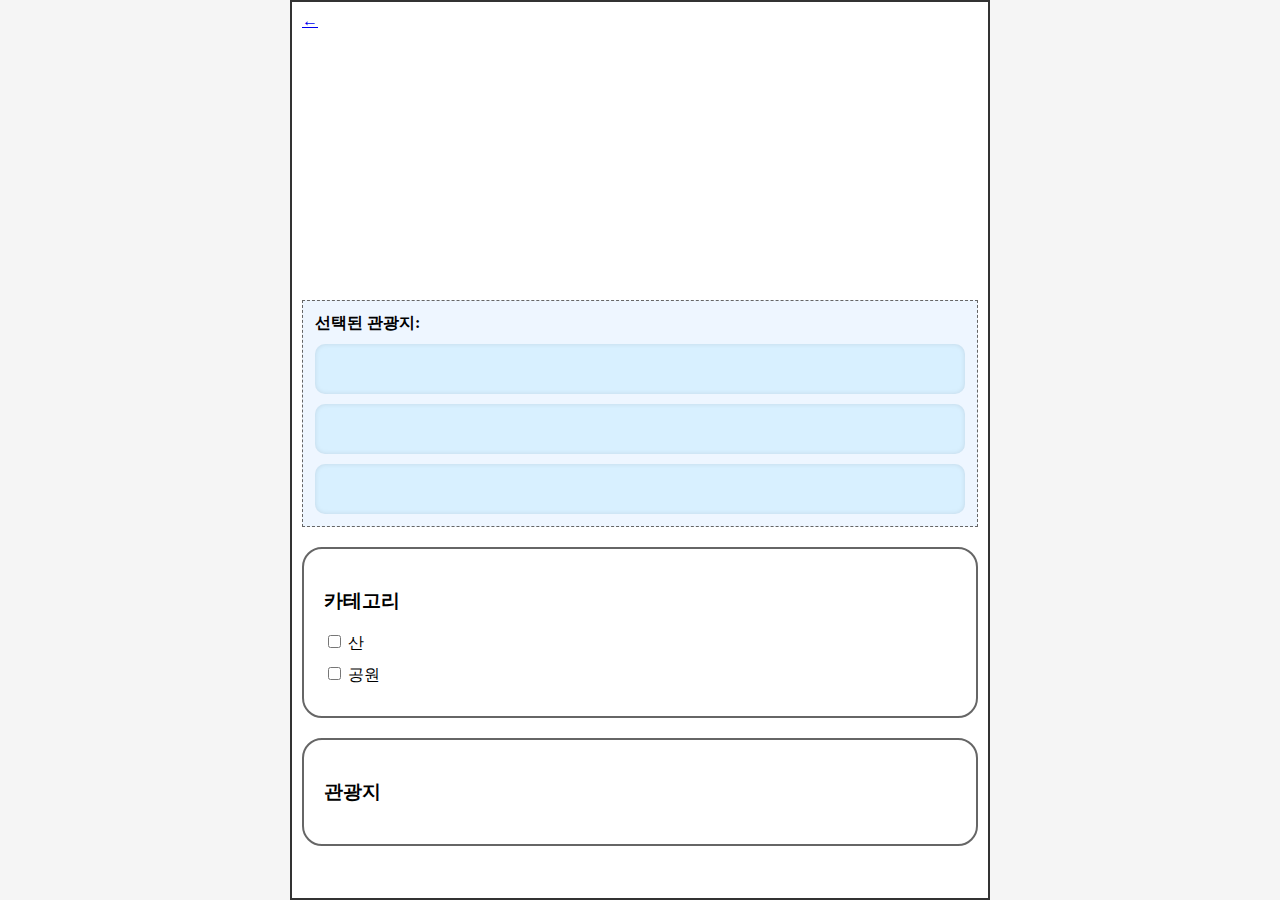
<file: make_route.html>
<!DOCTYPE html>
<html lang="ko">
<head>
  <meta charset="UTF-8" />
  <title>TMAP 관광지도</title>
  <style>
    html, body {
        height: 100%;
        margin: 0;
        display: flex;
        justify-content: center;
        align-items: center;
        background: #f5f5f5;
        }

    .container {
        width: 700px;         /* 최대 너비 제한 (선택사항) */
        height: 900px;
        border: 2px solid #333;
        padding: 10px;
        background-color: white;
        box-sizing: border-box;
        overflow: auto;
        }

    #map_div {
        width: 300px;
        height: 250px; 
        }


    .selected-list {
    margin: 20px 0;
    padding: 12px;
    background: #eef6ff;
    border: 1px dashed #666;
    font-size: 16px;
    }

    .selected-list .slots {
    display: flex;
    flex-direction: column; /* 가로 -> 세로 변경 */
    gap: 10px;
    margin-top: 10px;
    }

    
    .selected-list .selected-slot {
    height: 50px;
    background: #d8f0ff;
    border-radius: 10px;
    line-height: 50px;
    text-align: center;
    cursor: pointer;
    user-select: none;
    font-weight: 600;
    color: #333;
    box-shadow: inset 0 0 5px rgba(0,0,0,0.1);
    }
    .selected-list .selected-slot.empty {
    color: #999;
    font-style: italic;
    }
    .filter-box {
    border: 2px solid #666;
    border-radius: 20px;
    padding: 20px;
    margin-top: 20px;
    font-size: 16px;
    background-color: #fff;
    }

    .filter-box label {
    display: block;
    margin: 10px 0;
    }

  </style>
  <script src="https://apis.openapi.sk.com/tmap/jsv2?version=1&appKey=7lUDZYkLXB2Yw0QuX5aCr7UmyXh9TJ6l2spLvANH"></script>
</head>
<body>
  <div class="container">
    <div class="back-arrow"><a href="javascript:history.back()">←</a></div>
    <div id="map_div"></div>

    <div class="selected-list" id="selectedList">
        <strong>선택된 관광지:</strong>
        <div class="slots">
            <div class="selected-slot" data-index="0"></div>
            <div class="selected-slot" data-index="1"></div>
            <div class="selected-slot" data-index="2"></div>
        </div>
        </div>
    <!-- 카테고리 필터 -->
    <div class="filter-box">
      <h3>카테고리</h3>
      <label><input type="checkbox" value="산"> 산</label>
      <label><input type="checkbox" value="공원"> 공원</label>
    </div>

    <!-- 관광지 필터 -->
    <div class="filter-box" id="poiBox">
      <h3>관광지</h3>
    </div>
  </div>

  <script>
    let map;
    let selectedPoints = {}; // { name: {lat, lon} }
    let markers = {};        // { name: Marker }
    let lineLayer = null;

    const appKey = "7lUDZYkLXB2Yw0QuX5aCr7UmyXh9TJ6l2spLvANH"; // ← 실제 TMAP API 키로 교체

    const POI_DATA = {
      산: [
        { name: "북한산", lat: 37.6584, lon: 126.9862 },
        { name: "관악산", lat: 37.4459, lon: 126.9643 }
      ],
      공원: [
        { name: "서울숲", lat: 37.5445, lon: 127.0373 },
        { name: "올림픽공원", lat: 37.5196, lon: 127.1215 }
      ]
    };

    function initMap() {
        map = new Tmapv2.Map("map_div", {
            center: new Tmapv2.LatLng(37.5665, 126.9780),
            width: "100%",
            height: "400px",  // CSS와 동일하게 맞춤
            zoom: 13
        });
        }

    async function drawRoute() {
        if (lineLayer) lineLayer.setMap(null);

        const names = Object.keys(selectedPoints);
        if (names.length < 2) return;

        const lineArr = [];

        for (let i = 0; i < names.length - 1; i++) {
            const start = selectedPoints[names[i]];
            const end = selectedPoints[names[i + 1]];

            const response = await fetch("https://apis.openapi.sk.com/tmap/routes/pedestrian?version=1&format=json", {
            method: "POST",
            headers: {
                "Content-Type": "application/json",
                "appKey": appKey
            },
            body: JSON.stringify({
                startX: start.lon,
                startY: start.lat,
                endX: end.lon,
                endY: end.lat,
                reqCoordType: "WGS84GEO",
                resCoordType: "WGS84GEO"
            })
            });

            const data = await response.json();

            data.features.forEach(f => {
            if (f.geometry.type === "LineString") {
                f.geometry.coordinates.forEach(coord => {
                lineArr.push(new Tmapv2.LatLng(coord[1], coord[0]));
                });
            }
            });
        }

        lineLayer = new Tmapv2.Polyline({
            path: lineArr,
            strokeColor: "#FF0000",
            strokeWeight: 4,
            map: map
        });
    }


    function updateSelectedList() {
        const slots = document.querySelectorAll(".selected-slot");
        // 빈칸 초기화
        slots.forEach(slot => {
            slot.textContent = "관광지";
            slot.classList.add("empty");
            slot.dataset.place = "";
        });

        // 선택된 관광지를 빈칸에 채우기
        const names = Object.keys(selectedPoints);
        for (let i = 0; i < names.length && i < slots.length; i++) {
            slots[i].textContent = names[i];
            slots[i].classList.remove("empty");
            slots[i].dataset.place = names[i];
        }
        }

        // 슬롯 클릭 시 관광지 해제 기능 추가
        document.getElementById("selectedList").addEventListener("click", (e) => {
        if (e.target.classList.contains("selected-slot") && !e.target.classList.contains("empty")) {
            const name = e.target.dataset.place;
            if (name) {
            toggleMarker({ name });
            }
        }
        });

        function toggleMarker(place) {
        const name = place.name;

        if (markers[name]) {
            markers[name].setMap(null);
            delete markers[name];
            delete selectedPoints[name];
        } else {
            // 빈칸이 3개 뿐이므로 3개 초과 선택 안되게 제한
            if (Object.keys(selectedPoints).length >= 3) {
            alert("최대 3개까지만 선택 가능합니다.");
            return;
            }

            const data = findPlaceByName(name);
            if (!data) return;

            const marker = new Tmapv2.Marker({
            position: new Tmapv2.LatLng(data.lat, data.lon),
            map: map,
            title: name
            });
            markers[name] = marker;
            selectedPoints[name] = data;
            map.setCenter(new Tmapv2.LatLng(data.lat, data.lon));
        }

        updateSelectedList();
        drawRoute();
        updatePOIChecks();
        }

    function findPlaceByName(name) {
      for (const cat in POI_DATA) {
        for (const p of POI_DATA[cat]) {
          if (p.name === name) return p;
        }
      }
      return null;
    }

    function updatePOICheckboxes() {
      const selectedCats = Array.from(document.querySelectorAll('.filter-box input[type="checkbox"]:checked'))
                                .map(cb => cb.value);
      const poiBox = document.getElementById("poiBox");
      poiBox.innerHTML = "<h3>관광지</h3>";

      selectedCats.forEach(cat => {
        (POI_DATA[cat] || []).forEach(place => {
          const label = document.createElement("label");
          const checkbox = document.createElement("input");
          checkbox.type = "checkbox";
          checkbox.value = place.name;
          checkbox.checked = !!selectedPoints[place.name];
          checkbox.onchange = () => toggleMarker(place);
          label.appendChild(checkbox);
          label.append(` ${place.name}`);
          poiBox.appendChild(label);
        });
      });
    }

    function updatePOIChecks() {
      const checkboxes = document.querySelectorAll('#poiBox input[type="checkbox"]');
      checkboxes.forEach(cb => {
        cb.checked = !!selectedPoints[cb.value];
      });
    }

    document.addEventListener("DOMContentLoaded", () => {
      initMap();
      document.querySelectorAll('.filter-box input[type="checkbox"]').forEach(cb => {
        cb.addEventListener("change", updatePOICheckboxes);
      });
    });
  </script>
</body>
</html>
</file>
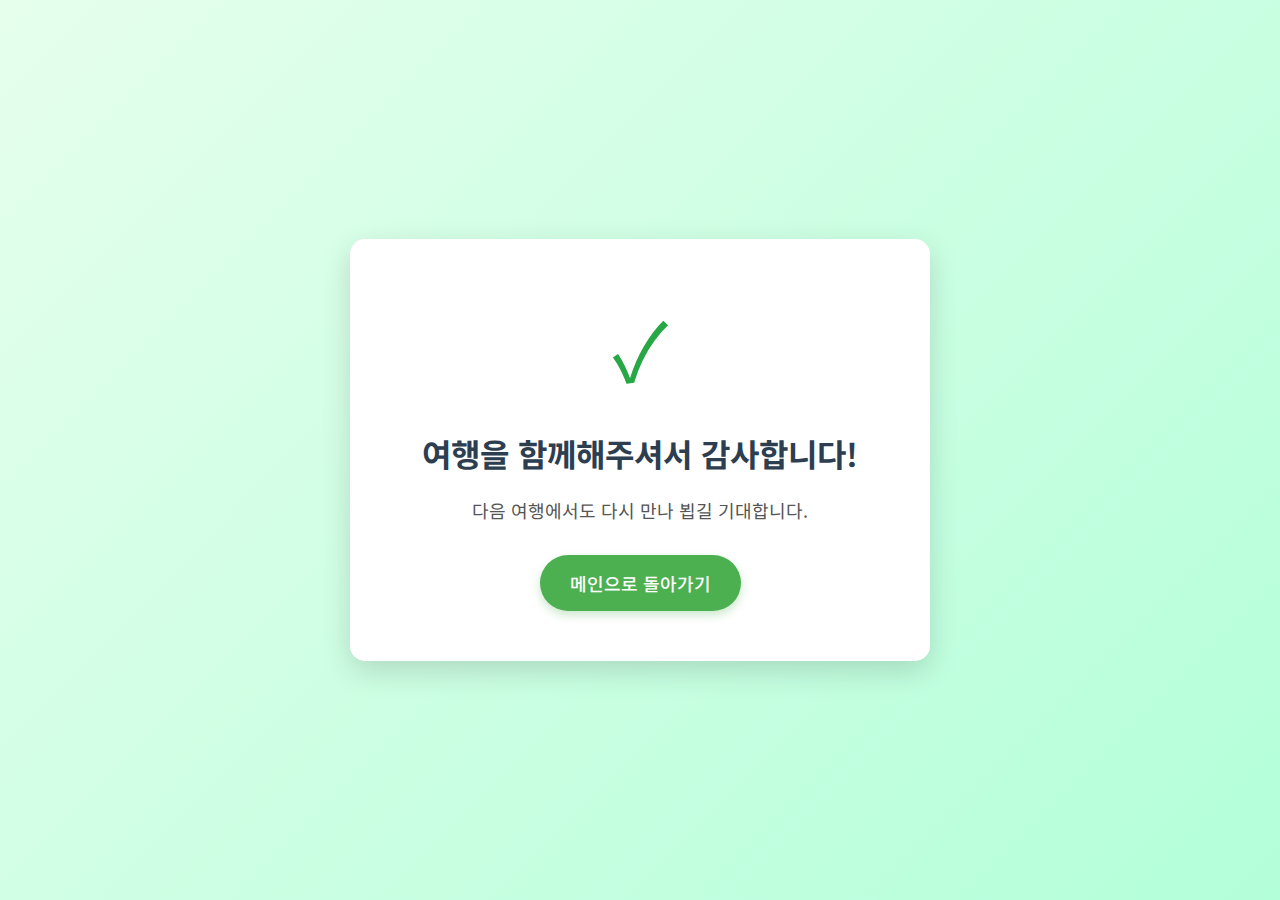
<file: templates/finished.html>
<!DOCTYPE html>
<html lang="ko">
<head>
    <meta charset="UTF-8">
    <meta name="viewport" content="width=device-width, initial-scale=1.0">
    <title>여행 완료</title>
    <link href="https://fonts.googleapis.com/css2?family=Noto+Sans+KR:wght@400;500;700&display=swap" rel="stylesheet">
    <style>
        body {
            font-family: 'Noto Sans KR', Arial, sans-serif;
            margin: 0;
            padding: 0;
            background: linear-gradient(135deg, #e6ffed 0%, #b3ffda 100%); /* 연두색 계열 배경 */
            display: flex;
            justify-content: center;
            align-items: center;
            min-height: 100vh;
            color: #333;
            text-align: center;
        }

        .success-container {
            background-color: white;
            padding: 50px 40px;
            border-radius: 15px;
            box-shadow: 0 10px 30px rgba(0, 0, 0, 0.15);
            max-width: 500px;
            width: 90%;
            animation: fadeInScale 0.8s ease-out; /* 등장 애니메이션 */
        }

        .icon-check {
            font-size: 80px;
            color: #28a745; /* 초록색 체크 마크 */
            margin-bottom: 25px;
            animation: bounceIn 0.8s ease-out; /* 아이콘 바운스 애니메이션 */
        }

        h1 {
            font-size: 32px;
            color: #2c3e50;
            margin-bottom: 20px;
            font-weight: 700;
        }

        p {
            font-size: 18px;
            line-height: 1.6;
            color: #555;
            margin-bottom: 30px;
        }

        .home-button {
            display: inline-block;
            padding: 15px 30px;
            background-color: #4CAF50; /* 버튼 색상: 은은한 연두색 계열로 변경 */
            color: white;
            text-decoration: none;
            border-radius: 50px; /* 아주 둥근 버튼 */
            font-size: 18px;
            font-weight: 500;
            transition: background-color 0.3s ease, transform 0.2s ease;
            box-shadow: 0 4px 10px rgba(76, 175, 80, 0.3); /* 그림자 색상도 버튼에 맞게 변경 */
        }

        .home-button:hover {
            background-color: #45a049; /* 호버 시 더 진한 연두색 계열로 변경 */
            transform: translateY(-3px); /* 약간 위로 떠오르는 효과 */
        }

        /* 애니메이션 키프레임 */
        @keyframes fadeInScale {
            from { opacity: 0; transform: scale(0.9); }
            to { opacity: 1; transform: scale(1); }
        }

        @keyframes bounceIn {
            0%, 20%, 40%, 60%, 80%, 100% {
                animation-timing-function: cubic-bezier(0.215, 0.610, 0.355, 1.000);
            }
            0% {
                opacity: 0;
                transform: scale3d(0.3, 0.3, 0.3);
            }
            20% {
                transform: scale3d(1.1, 1.1, 1.1);
            }
            40% {
                transform: scale3d(0.9, 0.9, 0.9);
            }
            60% {
                opacity: 1;
                transform: scale3d(1.03, 1.03, 1.03);
            }
            80% {
                transform: scale3d(0.97, 0.97, 0.97);
            }
            100% {
                opacity: 1;
                transform: scale3d(1, 1, 1);
            }
        }
    </style>
</head>
<body>
    <div class="success-container">
        <!-- 체크 마크 아이콘 (유니코드 문자) -->
        <div class="icon-check">✓</div>
        <h1>여행을 함께해주셔서 감사합니다!</h1>
        <p>다음 여행에서도 다시 만나 뵙길 기대합니다.</p>
        <a href="/" class="home-button">메인으로 돌아가기</a>
    </div>
</body>
</html>
</file>
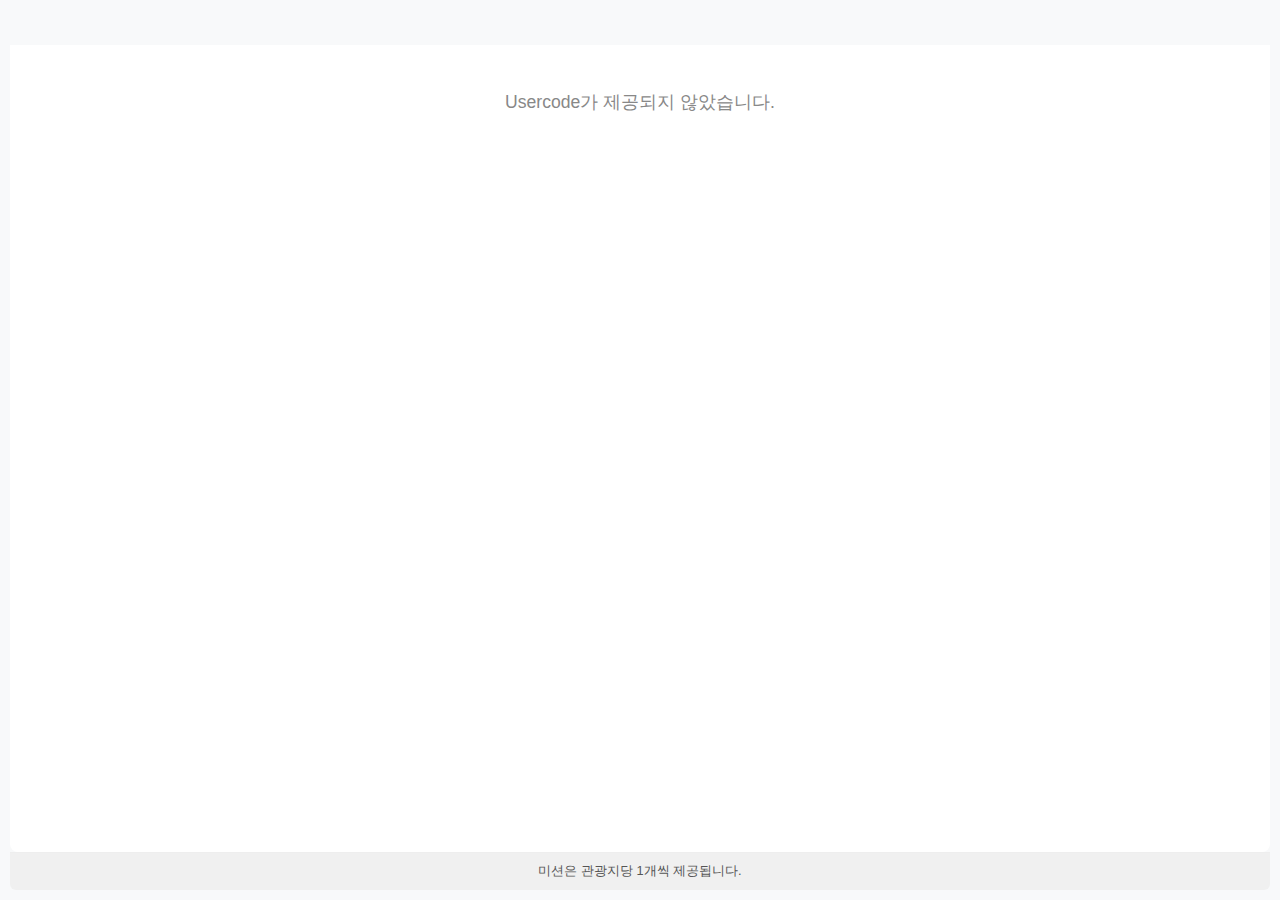
<file: templates/mission.html>
<!DOCTYPE html>
<html lang="ko">
<head>
    <meta charset="UTF-8">
    <meta name="viewport" content="width=device-width, initial-scale=1.0">
    <title>나의 미션</title>
    <style>
        body {
            font-family: Arial, sans-serif;
            margin: 0;
            padding: 45px 10px 10px 10px;
            box-sizing: border-box;
            background-color: #f8f9fa;
            height: 100vh;
            display: flex;
            flex-direction: column;
        }

        .mission-container {
            flex-grow: 1;
            overflow-y: auto;
            padding: 15px;
            background-color: white;
            border-radius: 0 0 8px 8px;
        }

        .mission-item {
            background-color: #ffffff;
            border: 1px solid #e0e0e0;
            border-radius: 8px;
            padding: 20px;
            margin-bottom: 20px;
            box-shadow: 0 2px 4px rgba(0, 0, 0, 0.05);
            position: relative;
            overflow: hidden;
        }

        .mission-completed-overlay {
            position: absolute;
            top: 0;
            left: 0;
            width: 100%;
            height: 100%;
            background-color: rgba(40, 167, 69, 0.3);
            display: flex;
            align-items: center;
            justify-content: center;
            opacity: 0;
            transition: opacity 0.3s ease-in-out;
            pointer-events: none;
            z-index: 1;
        }

        .mission-completed-overlay::after {
            content: '✔';
            font-size: 100px;
            color: rgba(255, 255, 255, 0.7);
            font-weight: bold;
        }

        .mission-item.completed .mission-completed-overlay {
            opacity: 1;
        }

        .mission-failed-overlay {
            position: absolute;
            top: 0;
            left: 0;
            width: 100%;
            height: 100%;
            background-color: rgba(220, 53, 69, 0.3); /* Reddish transparent background */
            display: flex;
            align-items: center;
            justify-content: center;
            opacity: 0;
            transition: opacity 0.3s ease-in-out;
            pointer-events: none;
            z-index: 1;
        }

        .mission-failed-overlay::after {
            content: '✖'; /* X mark */
            font-size: 100px;
            color: rgba(255, 255, 255, 0.7);
            font-weight: bold;
        }

        .mission-item.failed .mission-failed-overlay {
            opacity: 1;
        }


        .mission-site-info {
            text-align: center;
            margin-bottom: 15px;
            width: 100%;
        }

        .mission-site-image {
            width: 100%;
            max-width: 250px;
            height: auto;
            aspect-ratio: 16 / 9;
            object-fit: cover;
            border-radius: 6px;
            margin-bottom: 10px;
            background-color: #e9ecef;
        }
        .site-image-placeholder {
            width: 100%;
            max-width: 250px;
            height: 140px;
            background-color: #e9ecef;
            border-radius: 6px;
            display: flex;
            align-items: center;
            justify-content: center;
            color: #adb5bd;
            font-size: 14px;
            margin: 0 auto 10px auto;
        }

        .mission-site-name {
            font-size: 1.2em;
            color: #333;
            font-weight: bold;
            margin-bottom: 15px;
        }

        .mission-details {
            position: relative;
            z-index: 2;
        }

        .mission-details h4 {
            font-size: 1.1em;
            color: #4A90E2;
            margin-top: 0;
            margin-bottom: 8px;
            font-weight: bold;
        }

        .mission-details p {
            font-size: 0.95em;
            color: #555;
            line-height: 1.6;
            margin-bottom: 15px;
        }

        .mission-waiting-message-container {
            text-align: center;
            padding: 25px 15px;
            background-color: #f8f9fa;
            border: 1px dashed #dee2e6;
            border-radius: 6px;
            margin-top: 10px;
            position: relative;
            z-index: 2;
        }
        .mission-waiting-message-container p {
            font-size: 1.1em;
            font-weight: bold;
            color: #495057;
            margin-top: 0;
            margin-bottom: 8px;
        }
        .mission-waiting-message-container span {
            font-size: 0.9em;
            color: #6c757d;
        }

        .mission-action-buttons {
            display: flex;
            gap: 10px; /* Spacing between buttons */
            margin-top: 15px;
        }

        .mission-action-buttons button {
            flex-grow: 1; /* Make buttons take equal width */
            padding: 10px 15px;
            border: none;
            border-radius: 5px;
            cursor: pointer;
            font-size: 0.9em;
            transition: background-color 0.3s ease;
            text-align: center;
            font-weight: bold;
            color: white;
        }

        .mission-action-buttons .success-button { background-color: #28a745; } /* Green */
        .mission-action-buttons .success-button:hover { background-color: #218838; }
        .mission-action-buttons .fail-button { background-color: #dc3545; } /* Red */
        .mission-action-buttons .fail-button:hover { background-color: #c82333; }


        .mission-final-status {
            text-align: center;
            font-weight: bold;
            padding: 10px;
            border-radius: 5px;
            margin-top: 15px;
        }
        .mission-final-status.succeeded {
            background-color: #e9f7ef; /* Light green */
            color: #1f7a3c; /* Dark green */
            border: 1px solid #a6d7b5;
        }
        .mission-final-status.failed {
            background-color: #fdecea; /* Light red */
            color: #b32d2d; /* Dark red */
            border: 1px solid #f5b0b0;
        }


        .no-missions, .loading {
            text-align: center;
            color: #888;
            padding: 30px;
            font-size: 1.1em;
        }

        .mission-footer {
            padding: 10px;
            border-top: 1px solid #eee;
            background-color: #f0f0f0;
            text-align: center;
            flex-shrink: 0;
            font-size: 0.8em;
            color: #555;
            border-radius: 0 0 6px 6px;
        }
    </style>
</head>
<body>
    <div class="mission-container">
        <div class="loading" id="loadingMessage">미션 정보를 불러오는 중...</div>
        <div id="missionList">
            </div>
        <div class="no-missions" id="noMissionsMessage" style="display: none;">현재 진행 중인 미션이 없습니다.</div>
    </div>
    <div class="mission-footer">
        미션은 관광지당 1개씩 제공됩니다.
    </div>

    <script>
        const missionListDiv = document.getElementById('missionList');
        const loadingMessage = document.getElementById('loadingMessage');
        const noMissionsMessage = document.getElementById('noMissionsMessage');
        const urlParams = new URLSearchParams(window.location.search);
        const usercode = urlParams.get('usercode');

        function renderMissions(missionsData) {
            missionListDiv.innerHTML = '';
            let hasValidMissions = false;

            missionsData.forEach((mission) => {
                // Check if this mission slot is actually processable
                if (mission && ( (typeof mission.id === 'number' && mission.id > 0) || (mission.id === null && mission.title === "미션 정보를 찾을 수 없습니다.") ) ) {
                    hasValidMissions = true;
                    const missionItem = document.createElement('div');
                    missionItem.className = 'mission-item';

                    // Add overlays (always present in DOM, visibility controlled by CSS classes on missionItem)
                    const successOverlay = document.createElement('div');
                    successOverlay.className = 'mission-completed-overlay';
                    missionItem.appendChild(successOverlay);

                    const failOverlay = document.createElement('div');
                    failOverlay.className = 'mission-failed-overlay';
                    missionItem.appendChild(failOverlay);

                    // Site Info
                    const siteInfoDiv = document.createElement('div');
                    siteInfoDiv.className = 'mission-site-info';
                    let siteImageHTML = '';
                    if (mission.site_image) {
                        siteImageHTML = `<img src="${mission.site_image}" alt="${mission.site_name || '관광지 이미지'}" class="mission-site-image">`;
                    } else {
                        siteImageHTML = `<div class="site-image-placeholder">이미지 없음</div>`;
                    }
                    siteInfoDiv.innerHTML = siteImageHTML + `<div class="mission-site-name">${mission.site_name || '관광지 정보 없음'}</div>`;
                    missionItem.appendChild(siteInfoDiv);

                    const missionContentContainer = document.createElement('div');
                    missionItem.appendChild(missionContentContainer);

                    // Logic based on tourist_site_status (관광지 상태 우선 확인)
                    if (typeof mission.tourist_site_status === 'number' && mission.tourist_site_status === 0) {
                        // Site is "waiting". Mission locked, no overlays.
                        missionItem.classList.remove('completed', 'failed'); // 중요: 오버레이 숨김

                        missionContentContainer.className = 'mission-waiting-message-container';
                        if (mission.id === null) { // "Mission not found" placeholder
                             missionContentContainer.innerHTML = `
                                <p>- 미션 정보 준비중 -</p>
                                <span>(해당 관광지 방문 후 확인해주세요.)</span>
                            `;
                        } else { // Regular mission
                            missionContentContainer.innerHTML = `
                                <p>- 미션 대기중 -</p>
                                <span>(해당 관광지 방문 후 미션 내용이 활성화됩니다.)</span>
                            `;
                        }
                    } else {
                        // Site is not "waiting". Display based on mission.confirmed_status.
                        // Apply overlay classes first
                        if (mission.confirmed_status === 1) {
                            missionItem.classList.add('completed');
                            missionItem.classList.remove('failed'); // Ensure only one state class
                        } else if (mission.confirmed_status === 3) {
                            missionItem.classList.add('failed');
                            missionItem.classList.remove('completed'); // Ensure only one state class
                        } else { // confirmed_status is 0 or other
                            missionItem.classList.remove('completed', 'failed');
                        }

                        // Then set content (details, buttons, or final messages)
                        missionContentContainer.className = 'mission-details';
                        missionContentContainer.innerHTML = `
                            <h4>${mission.title || (mission.id === null ? '미션 정보를 찾을 수 없습니다.' : '미션 제목 없음')}</h4>
                            <p>${mission.content || (mission.id === null ? '정상적인 미션 정보를 불러올 수 없습니다.' : '')}</p>
                        `;

                        // *** 여기가 수정된 조건입니다 ***
                        if (mission.id !== null && mission.confirmed_status === 0 && (mission.tourist_site_status === 2 || mission.tourist_site_status === 1)) {
                            // Actionable buttons for valid, pending missions where site is active (2) or completed (1)
                            const buttonsDiv = document.createElement('div');
                            buttonsDiv.className = 'mission-action-buttons';
                            buttonsDiv.innerHTML = `
                                <button class="success-button"
                                        data-mission-number="${mission.mission_number}"
                                        data-usercode="${usercode}"
                                        data-action="succeed">
                                    미션 성공
                                </button>
                                <button class="fail-button"
                                        data-mission-number="${mission.mission_number}"
                                        data-usercode="${usercode}"
                                        data-action="fail">
                                    미션 실패
                                </button>
                            `;
                            missionContentContainer.appendChild(buttonsDiv);
                        } else if (mission.confirmed_status === 1) {
                            const statusMsg = document.createElement('div');
                            statusMsg.className = 'mission-final-status succeeded';
                            statusMsg.textContent = '미션 성공함';
                            missionContentContainer.appendChild(statusMsg);
                        } else if (mission.confirmed_status === 3) {
                            const statusMsg = document.createElement('div');
                            statusMsg.className = 'mission-final-status failed';
                            statusMsg.textContent = '미션 실패함';
                            missionContentContainer.appendChild(statusMsg);
                        }
                    }
                    missionListDiv.appendChild(missionItem);
                }
            });

            if (!hasValidMissions) {
                noMissionsMessage.style.display = 'block';
            } else {
                noMissionsMessage.style.display = 'none';
            }
            addEventListenersToButtons();
        }

        function addEventListenersToButtons() {
            document.querySelectorAll('.mission-action-buttons button').forEach(button => {
                button.addEventListener('click', function () {
                    const currentUsercode = this.dataset.usercode;
                    const missionNumber = parseInt(this.dataset.missionNumber);
                    const action = this.dataset.action;
                    let newStatusValue;

                    if (action === 'succeed') {
                        newStatusValue = 1;
                    } else if (action === 'fail') {
                        newStatusValue = 3;
                    } else {
                        console.error('Unknown action:', action);
                        return;
                    }

                    fetch('/update_mission_status', {
                        method: 'POST',
                        headers: { 'Content-Type': 'application/json', },
                        body: JSON.stringify({
                            usercode: currentUsercode,
                            mission_number: missionNumber,
                            new_status: newStatusValue
                        }),
                    })
                    .then(response => {
                        if (!response.ok) {
                            return response.text().then(text => {
                                throw new Error(`서버 응답 오류: ${response.status} ${response.statusText}. 내용: ${text}`);
                            });
                        }
                        return response.json().catch(jsonError => {
                            console.error('JSON 파싱 오류:', jsonError);
                            throw new Error('서버 응답을 JSON으로 파싱하는 데 실패했습니다.');
                        });
                    })
                    .then(updateData => {
                        if (updateData.success) {
                            fetchMissionDataAndRender(); // Re-fetch and re-render the list
                        } else {
                            alert('미션 상태 업데이트 실패: ' + (updateData.error || '알 수 없는 오류'));
                        }
                    })
                    .catch(error => {
                        console.error('미션 상태 업데이트 중 최종 오류:', error.message);
                        // alert('미션 상태 업데이트 중 오류가 발생했습니다.');
                    });
                });
            });
        }

        function fetchMissionDataAndRender() {
            if (usercode) {
                loadingMessage.style.display = 'block';
                missionListDiv.innerHTML = '';
                noMissionsMessage.style.display = 'none';

                fetch(`/get_mission_details/${usercode}`)
                    .then(response => {
                        if (!response.ok) {
                            throw new Error('네트워크 응답이 올바르지 않습니다 ' + response.statusText);
                        }
                        return response.json();
                    })
                    .then(data => {
                        loadingMessage.style.display = 'none';
                        if (data.success && data.missions) {
                            renderMissions(data.missions);
                        } else {
                            noMissionsMessage.style.display = 'block';
                            if (data.error) { console.error("서버 오류: ", data.error); }
                        }
                    })
                    .catch(error => {
                        console.error('미션 상세 정보 가져오기 오류:', error);
                        loadingMessage.style.display = 'none';
                        noMissionsMessage.textContent = '미션 정보를 불러오는 데 실패했습니다.';
                        noMissionsMessage.style.display = 'block';
                    });
            } else {
                loadingMessage.style.display = 'none';
                noMissionsMessage.textContent = 'Usercode가 제공되지 않았습니다.';
                noMissionsMessage.style.display = 'block';
            }
        }

        document.addEventListener('DOMContentLoaded', function () {
            fetchMissionDataAndRender();
        });
    </script>
</body>
</html>
</file>
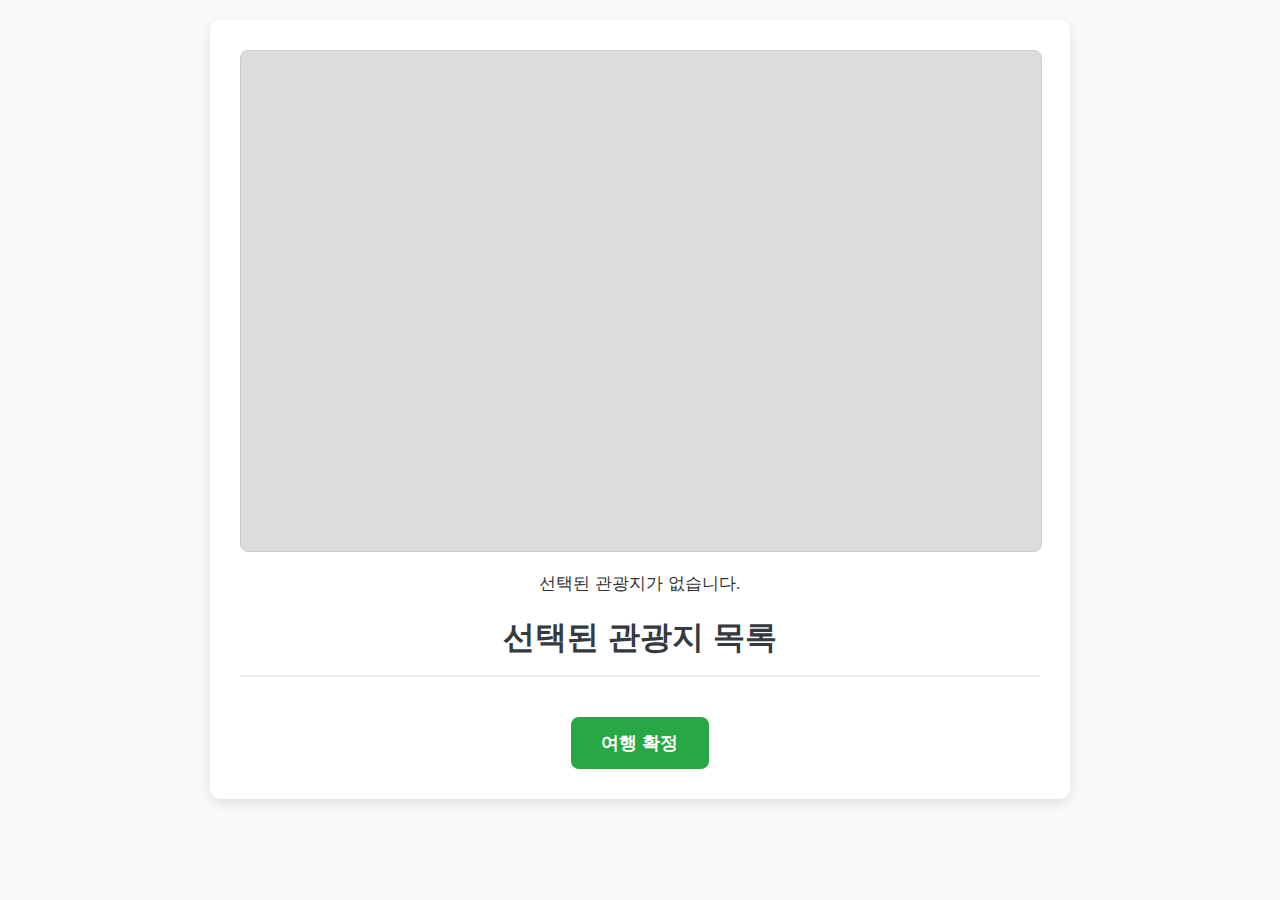
<file: templates/process.html>
<!DOCTYPE html>
<html lang="ko">
<head>
    <meta charset="UTF-8">
    <meta name="viewport" content="width=device-width, initial-scale=1.0">
    <title>선택된 관광지 결과</title>
    <style>
        body {
            font-family: Arial, sans-serif;
            margin: 0;
            padding: 20px;
            background-color: #f8f9fa;
        }
        .container {
            max-width: 800px;
            margin: 0 auto;
            background-color: white;
            padding: 30px;
            border-radius: 10px;
            box-shadow: 0 4px 12px rgba(0,0,0,0.1);
        }
        h1 {
            color: #343a40;
            text-align: center;
            margin-bottom: 30px;
            padding-bottom: 15px;
            border-bottom: 2px solid #eee;
        }
        .site-list {
            list-style: none;
            padding: 0;
        }
        .site-item {
            display: flex;
            align-items: flex-start;
            padding: 20px;
            border-bottom: 1px solid #eee;
            transition: all 0.3s;
        }

        .site-image {
            width: 150px;
            height: auto;
            margin-right: 20px;
            border-radius: 6px;
            flex-shrink: 0;
        }
        #map {
            width: 100%;
            height: 500px;
            background-color: #dcdcdc;
            border: 1px solid #ccc;
            margin-bottom: 20px;
            border-radius: 8px;
        }
        .site-item:hover {
            background-color: #f8f9fa;
        }
        
        .site-info {
            flex: 1;
        }
        .site-name {
            font-size: 20px;
            font-weight: bold;
            margin-bottom: 8px;
            color: #333;
        }
        .site-location {
            color: #6c757d;
            font-size: 16px;
        }
        .back-btn {
            display: block;
            width: 200px;
            margin: 30px auto 0;
            padding: 12px;
            background-color: #6c757d;
            color: white;
            border: none;
            border-radius: 6px;
            font-size: 16px;
            cursor: pointer;
            text-align: center;
            transition: all 0.3s;
        }
        .back-btn:hover {
            background-color: #5a6268;
        }
        .site-extra {
            background-color: #f1f3f5;
            border: 1px solid #ced4da;
            padding: 10px 15px;
            border-radius: 8px;
            margin-top: 8px;
            font-size: 14px;
            color: #343a40;
        }
        .confirm-btn {
            display: block;
            margin: 40px auto 0;
            padding: 14px 30px;
            font-size: 18px;
            font-weight: bold;
            background-color: #28a745;
            color: white;
            border: none;
            border-radius: 8px;
            cursor: pointer;
            transition: background 0.3s;
        }
        .route-tag {
            display: inline-block;
            background-color: #e9ecef;
            color: #343a40;
            padding: 6px 12px;
            border-radius: 20px;
            margin: 4px;
            font-size: 15px;
            font-weight: 500;
        }
        .route-arrow {
            margin: 0 6px;
            font-weight: bold;
            color: #495057;
        }

        .confirm-btn:hover {
            background-color: #218838;
        }
        .route-summary {
            background-color: transparent;   
            border: none;                    
            padding: 0;                      
            text-align: center;
            font-size: 17px;
            font-weight: 500;
            margin: 16px 0 10px;
            color: #333;
            box-shadow: none;              
        }
        .site-placeholder {
            width: 150px;
            height: auto;
            aspect-ratio: 3 / 2;
            background-color: #dee2e6;
            margin-right: 20px;
            border-radius: 6px;
            flex-shrink: 0;
            display: flex;
            align-items: center;
            justify-content: center;
            color: #adb5bd;
            font-size: 14px;
        }
        .route-tag {
            display: inline-block;
            background-color: #e0f7fa;
            color: #007baf;
            padding: 8px 16px;
            border-radius: 30px;
            margin: 6px;
            font-size: 16px;
            font-weight: 600;
            box-shadow: 0 3px 6px rgba(0, 0, 0, 0.1);
            transition: transform 0.3s, background-color 0.3s;
        }

        .route-tag:hover {
            transform: scale(1.05);
            background-color: #cdeffc;
        }

        .route-arrow {
            margin: 0 10px;
            font-weight: bold;
            font-size: 18px;
            color: #343a40;
            vertical-align: middle;
            animation: blink-arrow 1.2s infinite alternate;
        }
        .travel-time {
            margin-top: 16px;
            padding: 6px 12px;
            background-color: #fff3cd;
            border: 1px solid #ffeeba;
            border-radius: 20px;
            font-size: 13px;
            color: #856404;
            width: fit-content;
            text-align: left;
        }
        .image-container {
            display: flex;
            flex-direction: column;
            align-items: center;
            margin-right: 20px;
        }

        .down-arrow {
            font-size: 40px;
            color: #eabb74;
            margin-top: 40px;
        }
        .down-arrow {
            animation: bounce 1.2s infinite alternate;
        }

        @keyframes bounce {
            from { transform: translateY(0); }
            to { transform: translateY(5px); }
        }

        @keyframes blink-arrow {
            from { opacity: 0.4; }
            to { opacity: 1; }
        }
    </style>
    <script src="https://apis.openapi.sk.com/tmap/jsv2?version=1&appKey=Mb9cttQ9De2UcPzNfNwCl7ZRY31kNiUqPjCAeZne&callback=tmapApiLoaded"></script>

</head>
<body>
    <div class="container">
        <div id="map"></div>
        <div id="routeSummary" class="route-summary"></div>
        <h1>선택된 관광지 목록</h1>
        <ul class="site-list" id="siteList"></ul>
        <button class="confirm-btn" onclick="goToLive()">여행 확정</button>

    </div>

    <script>
        
        const params = new URLSearchParams(window.location.search);
        const siteList = document.getElementById('siteList');
        const routeSummary = document.getElementById("routeSummary");
        let routeNames = [];
        
        function confirmTrip() {
            alert("여행이 확정되었습니다!");
            // 또는 window.location.href = "/submit-final"; 와 같이 실제 이동 처리도 가능

        }

        for (let i = 1; i <= 3; i++) {
            const name = params.get(`site${i}_name`) ? decodeURIComponent(params.get(`site${i}_name`)) : '';
            const locationParam = params.get(`site${i}_location`) ? decodeURIComponent(params.get(`site${i}_location`)) : '';
            const address = params.get(`site${i}_address`) ? decodeURIComponent(params.get(`site${i}_address`)) : '주소 정보 없음';
            const imageUrl = params.get(`site${i}_image`) ? decodeURIComponent(params.get(`site${i}_image`)) : '';

            let location = "위치 정보 없음";
            try {
                const locObj = JSON.parse(locationParam);
                if (locObj.mapx && locObj.mapy) {
                    location = `위도: ${locObj.mapy}, 경도: ${locObj.mapx}`;
                } else if (locObj.lat && locObj.lng) {
                    location = `위도: ${locObj.lat}, 경도: ${locObj.lng}`;
                }
            } catch (e) {
                location = locationParam || "위치 정보 없음";
            }

            if (name) {
                routeNames.push(name); // 경로에 추가
                const li = document.createElement('li');
                li.className = 'site-item';

                // 마지막 관광지인지 확인 (3번째거나 다음 관광지가 없을 때)
                const isLast = (i === 3 || !params.get(`site${i + 1}_name`));
                const arrowHTML = !isLast ? `<div class="down-arrow">↓</div>` : '';
                const travelTimeHTML = !isLast
                    ? `<div class="travel-time">예상 소요 시간: 20분</div>`
                    : '';

                li.innerHTML = `
                    <div class="image-container">
                        ${imageUrl ? 
                            `<img src="${imageUrl}" alt="${name}" class="site-image">` :
                            `<div class="site-placeholder">이미지 없음</div>`}
                        ${arrowHTML}
                    </div>
                    <div class="site-info">
                        <div class="site-name">${name}</div>
                        <div class="site-location">${address}</div>
                        <div class="site-extra">추가 정보 1: 여기에 텍스트 입력</div>
                        <div class="site-extra">추가 정보 2: 여기에 텍스트 입력</div>
                        ${travelTimeHTML}
                    </div>
                `;
                siteList.appendChild(li);
            }
        }

        function goToLive() {
            const params = new URLSearchParams(window.location.search);
            const city = params.get("city");
            const count = params.get("count");
            window.location.href = `/live?city=${encodeURIComponent(city)}&count=${encodeURIComponent(count)}`;
        }

        // 경로 요약 텍스트 표시
        if (routeNames.length >= 2) {
            routeSummary.innerHTML = routeNames
            .map((name, index) => {
                const tag = `<span class="route-tag">${name}</span>`;
                return index < routeNames.length - 1
                    ? `${tag}<span class="route-arrow">→</span>`
                    : tag;
            })
            .join('');
        } else if (routeNames.length === 1) {
            routeSummary.textContent = routeNames[0];
        } else {
            routeSummary.textContent = "선택된 관광지가 없습니다.";
        }
    </script>
</body>
</html>
</file>
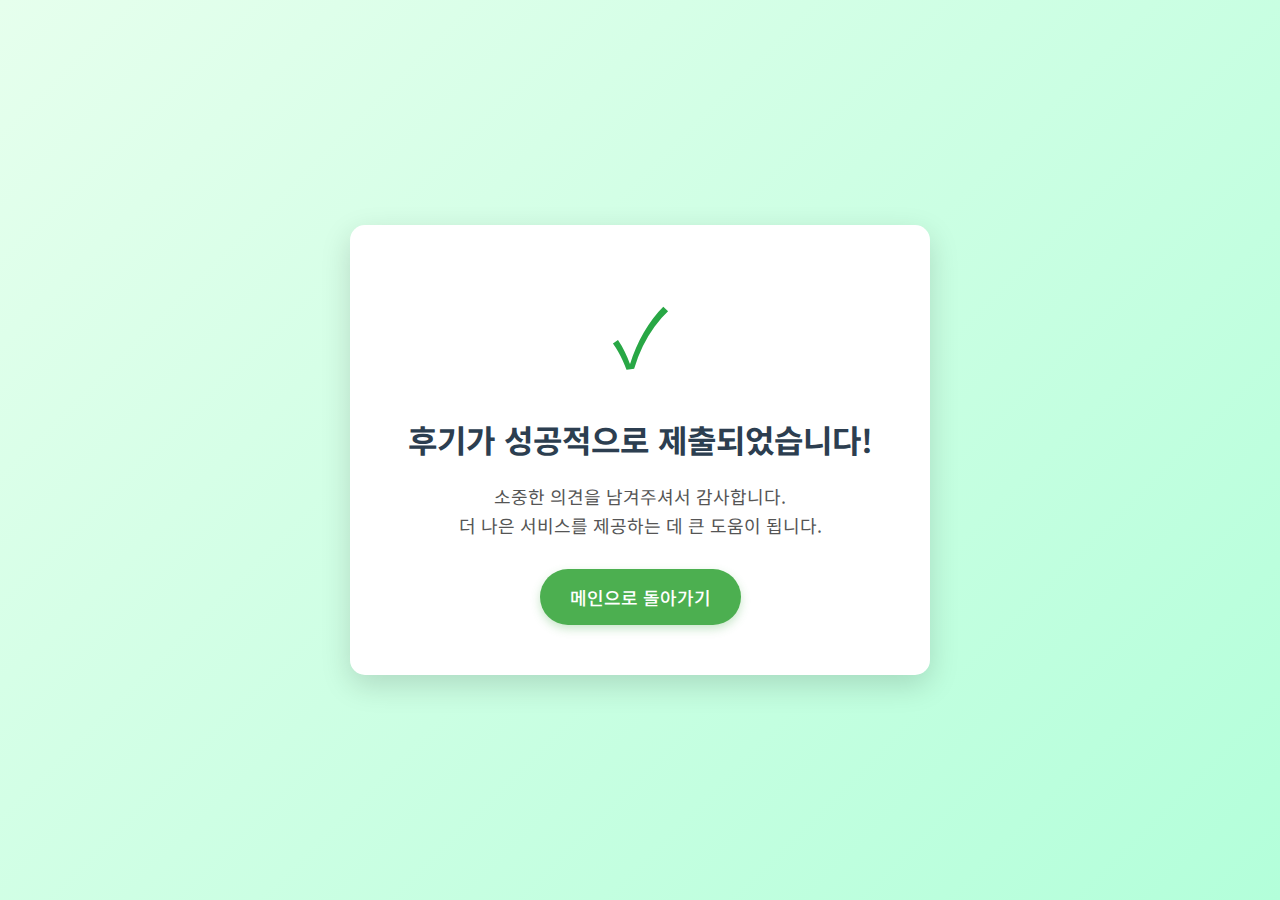
<file: templates/review_success.html>
<!DOCTYPE html>
<html lang="ko">
<head>
    <meta charset="UTF-8">
    <meta name="viewport" content="width=device-width, initial-scale=1.0">
    <title>후기 제출 완료!</title>
    <link href="https://fonts.googleapis.com/css2?family=Noto+Sans+KR:wght@400;500;700&display=swap" rel="stylesheet">
    <style>
        body {
            font-family: 'Noto Sans KR', Arial, sans-serif;
            margin: 0;
            padding: 0;
            background: linear-gradient(135deg, #e6ffed 0%, #b3ffda 100%); /* 연두색 계열 배경 */
            display: flex;
            justify-content: center;
            align-items: center;
            min-height: 100vh;
            color: #333;
            text-align: center;
        }

        .success-container {
            background-color: white;
            padding: 50px 40px;
            border-radius: 15px;
            box-shadow: 0 10px 30px rgba(0, 0, 0, 0.15);
            max-width: 500px;
            width: 90%;
            animation: fadeInScale 0.8s ease-out; /* 등장 애니메이션 */
        }

        .icon-check {
            font-size: 80px;
            color: #28a745; /* 초록색 체크 마크 */
            margin-bottom: 25px;
            animation: bounceIn 0.8s ease-out; /* 아이콘 바운스 애니메이션 */
        }

        h1 {
            font-size: 32px;
            color: #2c3e50;
            margin-bottom: 20px;
            font-weight: 700;
        }

        p {
            font-size: 18px;
            line-height: 1.6;
            color: #555;
            margin-bottom: 30px;
        }

        .home-button {
            display: inline-block;
            padding: 15px 30px;
            background-color: #4CAF50; /* 버튼 색상: 은은한 연두색 계열로 변경 */
            color: white;
            text-decoration: none;
            border-radius: 50px; /* 아주 둥근 버튼 */
            font-size: 18px;
            font-weight: 500;
            transition: background-color 0.3s ease, transform 0.2s ease;
            box-shadow: 0 4px 10px rgba(76, 175, 80, 0.3); /* 그림자 색상도 버튼에 맞게 변경 */
        }

        .home-button:hover {
            background-color: #45a049; /* 호버 시 더 진한 연두색 계열로 변경 */
            transform: translateY(-3px); /* 약간 위로 떠오르는 효과 */
        }

        /* 애니메이션 키프레임 */
        @keyframes fadeInScale {
            from { opacity: 0; transform: scale(0.9); }
            to { opacity: 1; transform: scale(1); }
        }

        @keyframes bounceIn {
            0%, 20%, 40%, 60%, 80%, 100% {
                animation-timing-function: cubic-bezier(0.215, 0.610, 0.355, 1.000);
            }
            0% {
                opacity: 0;
                transform: scale3d(0.3, 0.3, 0.3);
            }
            20% {
                transform: scale3d(1.1, 1.1, 1.1);
            }
            40% {
                transform: scale3d(0.9, 0.9, 0.9);
            }
            60% {
                opacity: 1;
                transform: scale3d(1.03, 1.03, 1.03);
            }
            80% {
                transform: scale3d(0.97, 0.97, 0.97);
            }
            100% {
                opacity: 1;
                transform: scale3d(1, 1, 1);
            }
        }
    </style>
</head>
<body>
    <div class="success-container">
        <!-- 체크 마크 아이콘 (유니코드 문자) -->
        <div class="icon-check">✓</div>
        <h1>후기가 성공적으로 제출되었습니다!</h1>
        <p>소중한 의견을 남겨주셔서 감사합니다.<br>더 나은 서비스를 제공하는 데 큰 도움이 됩니다.</p>
        <a href="/" class="home-button">메인으로 돌아가기</a>
    </div>
</body>
</html>
</file>
